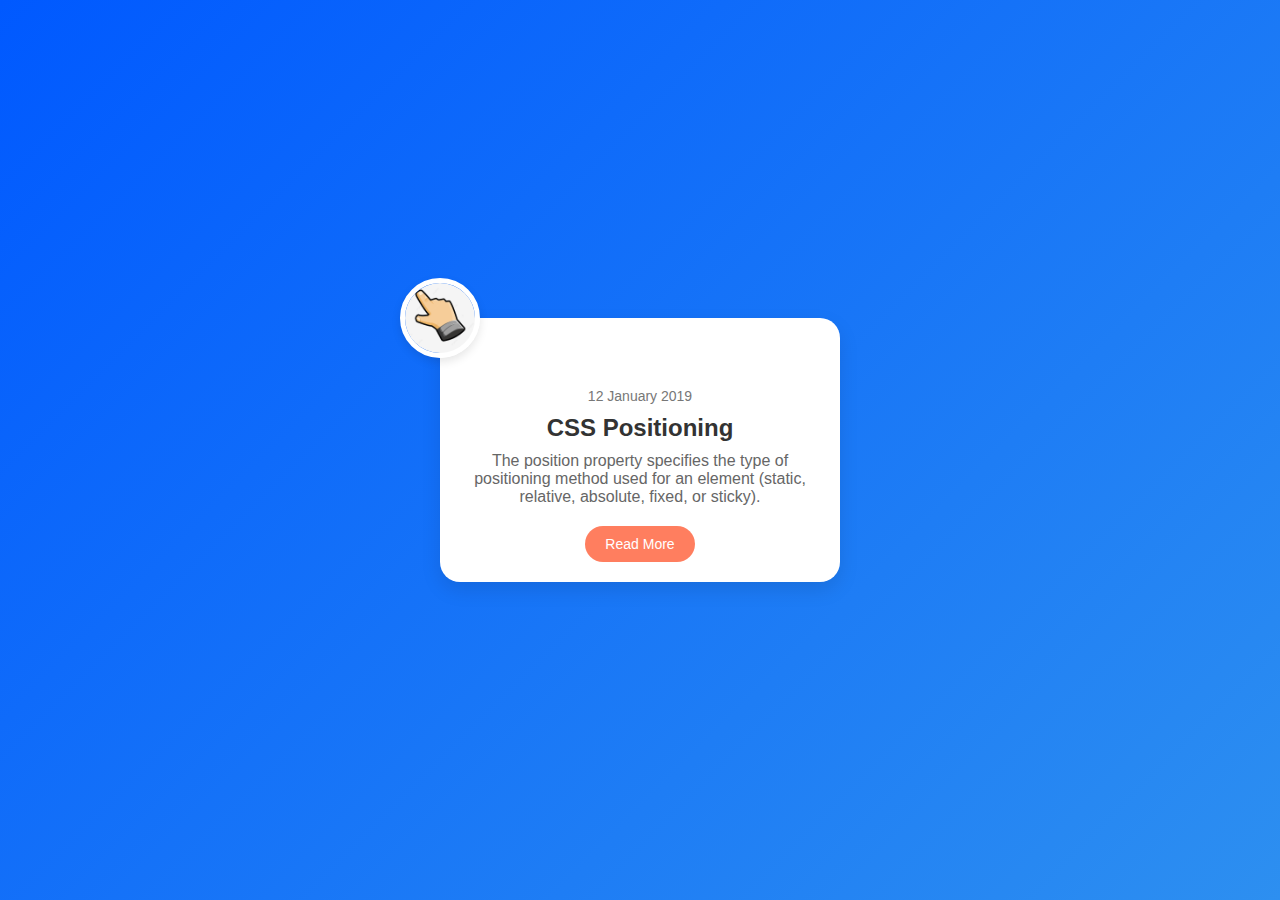
<file: Week_7/4/index.html>
<!DOCTYPE html>
<html lang="en">
<head>
    <meta charset="UTF-8">
    <meta name="viewport" content="width=device-width, initial-scale=1.0">
    <title>CSS Positioning Card</title>
    <link rel="stylesheet" href="css_positioning_card.css">
</head>
<body>
    <div class="card-container">
        <div class="profile-pic">
            <img src="image.jpg" alt="Profile Picture">
        </div>
        <div class="card">
            <p class="date">12 January 2019</p>
            <h2>CSS Positioning</h2>
            <p class="description">
                The position property specifies the type of positioning method used for an element (static, relative, absolute, fixed, or sticky).
            </p>
            <button class="read-more-btn">Read More</button>
        </div>
    </div>
</body>
</html>
</file>
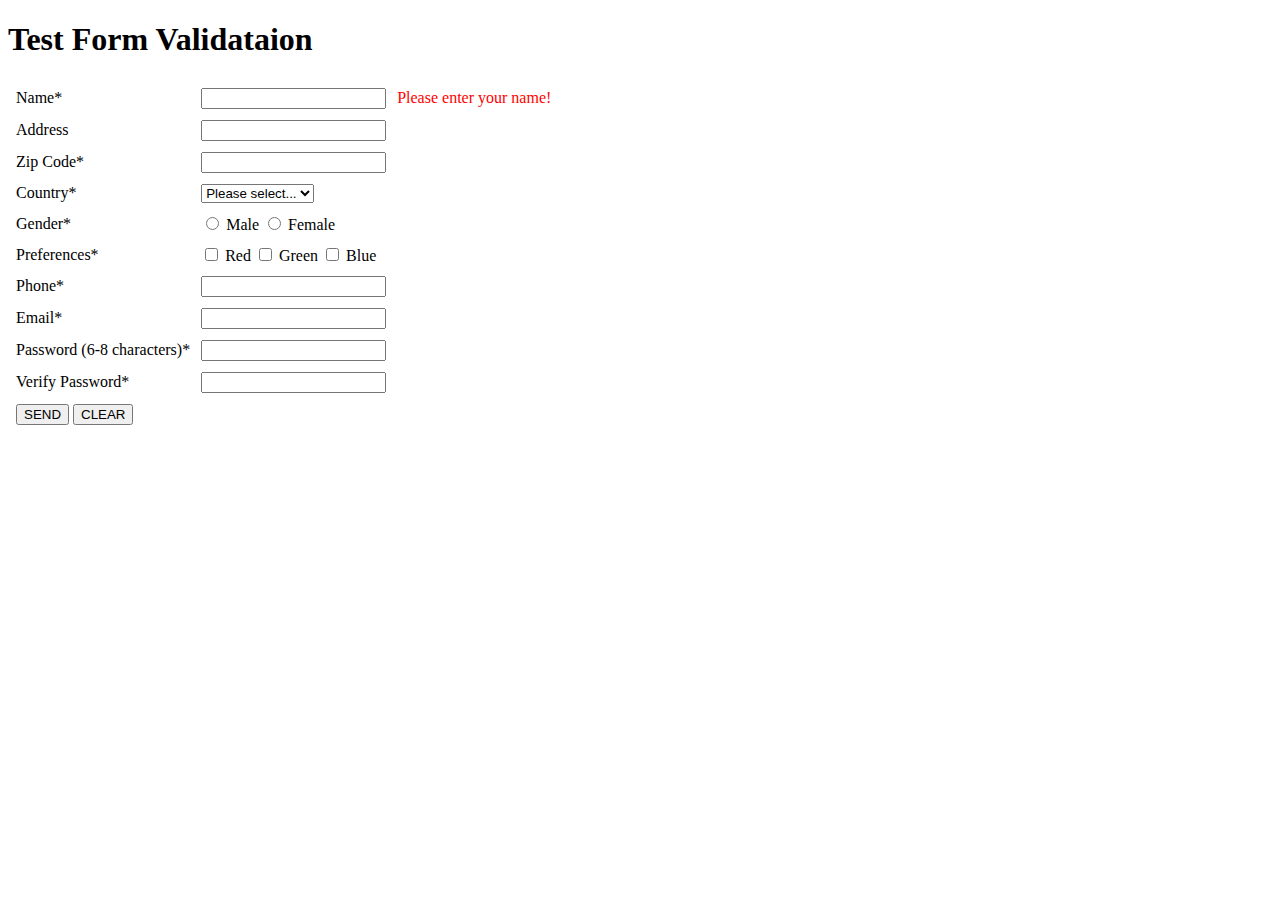
<file: week_4/HTML/form.html>
<!DOCTYPE html>
<html lang="en">
<head>
    <meta charset="UTF-8">
    <meta name="viewport" content="width=device-width, initial-scale=1.0">
    <title>Test Form Validation</title>
</head>
<body>

    <h1>Test Form Validataion</h1>

    <form>
        <table border="0" cellspacing="5" cellpadding="3">
            <tr>
                <td>Name*</td>
                <td><input type="text" name="name"></td>
                <td><font color="red">Please enter your name!</font></td>
            </tr>
            <tr>
                <td>Address</td>
                <td><input type="text" name="address"></td>
                <td></td>
            </tr>
            <tr>
                <td>Zip Code*</td>
                <td><input type="text" name="zipcode"></td>
                <td></td>
            </tr>
            <tr>
                <td>Country*</td>
                <td>
                    <select name="country">
                        <option value="">Please select...</option>
                    </select>
                </td>
                <td></td>
            </tr>
            <tr>
                <td>Gender*</td>
                <td>
                    <input type="radio" name="gender" value="male"> Male
                    <input type="radio" name="gender" value="female"> Female
                </td>
                <td></td>
            </tr>
            <tr>
                <td>Preferences*</td>
                <td>
                    <input type="checkbox" name="preference" value="red"> Red
                    <input type="checkbox" name="preference" value="green"> Green
                    <input type="checkbox" name="preference" value="blue"> Blue
                </td>
                <td></td>
            </tr>
            <tr>
                <td>Phone*</td>
                <td><input type="text" name="phone"></td>
                <td></td>
            </tr>
            <tr>
                <td>Email*</td>
                <td><input type="email" name="email"></td>
                <td></td>
            </tr>
            <tr>
                <td>Password (6-8 characters)*</td>
                <td><input type="password" name="password"></td>
                <td></td>
            </tr>
            <tr>
                <td>Verify Password*</td>
                <td><input type="password" name="verify_password"></td>
                <td></td>
            </tr>
            <tr>
                <td colspan="2">
                    <input type="submit" value="SEND">
                    <input type="reset" value="CLEAR">
                </td>
            </tr>
        </table>
    </form>

</body>
</html>
</file>
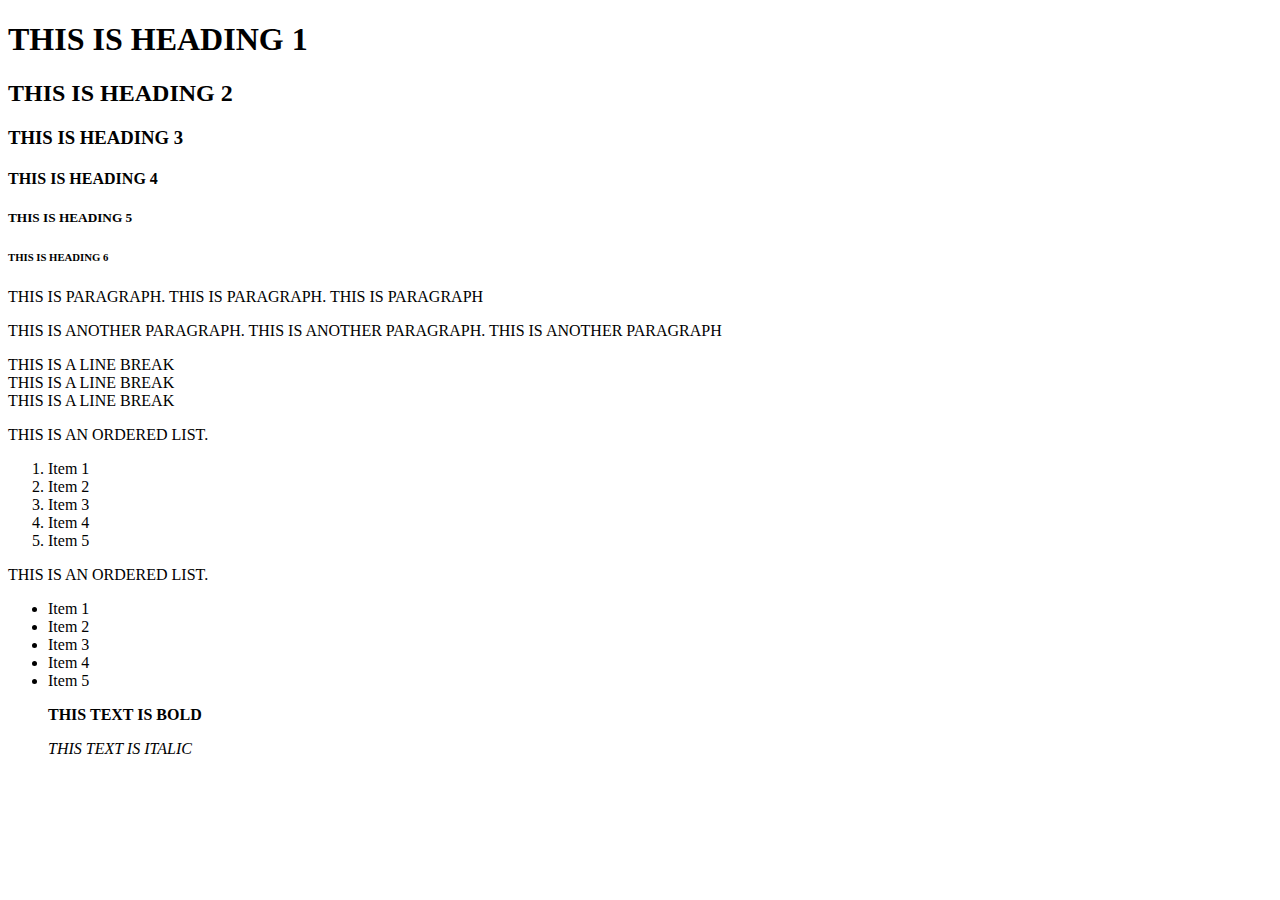
<file: week_4/HTML/q1.html>
<!DOCTYPE html>
<html lang="en">
<head>
    <meta charset="UTF-8">
    <meta name="viewport" content="width=device-width, initial-scale=1.0">
    <title>Document</title>
</head>
<body>
    <h1>THIS IS HEADING 1</h1>
    <h2>THIS IS HEADING 2</h2>
    <h3>THIS IS HEADING 3</h3>
    <h4>THIS IS HEADING 4</h4>
    <h5>THIS IS HEADING 5</h5>
    <h6>THIS IS HEADING 6</h6>

    <p>THIS IS PARAGRAPH. THIS IS PARAGRAPH. THIS IS PARAGRAPH</p>
    <p>THIS IS ANOTHER PARAGRAPH. THIS IS ANOTHER PARAGRAPH. THIS IS ANOTHER PARAGRAPH</p>

    <p>THIS IS A LINE BREAK 
    <br> 
    THIS IS A LINE BREAK 
    <br>
    THIS IS A LINE BREAK 
    <br>
    </p>
    <p>THIS IS AN ORDERED LIST.</p>
    <ol>
        <li>Item 1</li>
        <li>Item 2</li>
        <li>Item 3</li>
        <li>Item 4</li>
        <li>Item 5</li>
    </ol>
    <p>THIS IS AN ORDERED LIST.</p>
    <ul>
        <li>Item 1</li>
        <li>Item 2</li>
        <li>Item 3</li>
        <li>Item 4</li>
        <li>Item 5</li>
    </ul>
    <blockquote><strong>THIS TEXT IS BOLD</strong></blockquote>
    <blockquote><cite>THIS TEXT IS ITALIC</cite></blockquote>
    
    

</body>
</html>
</file>
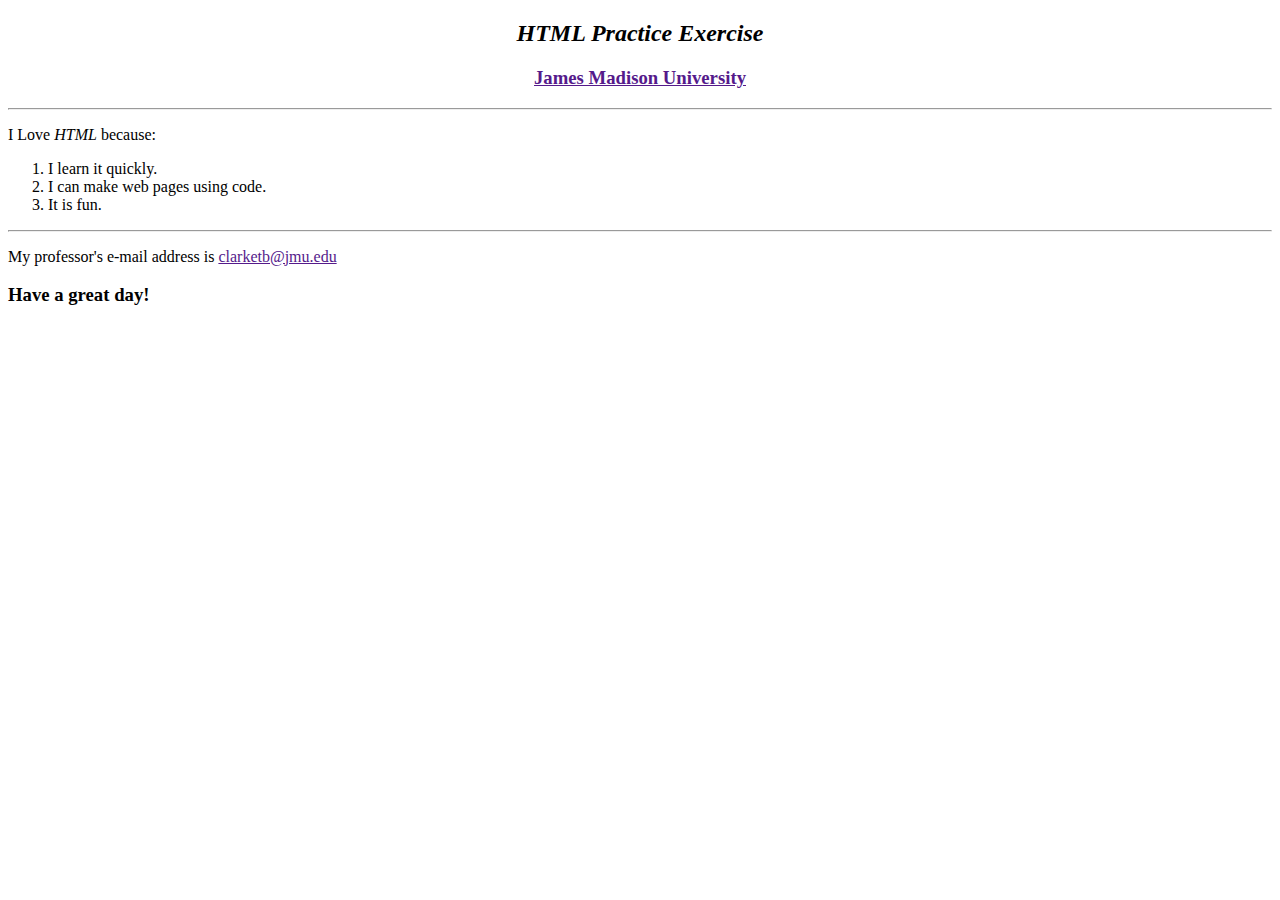
<file: week_4/HTML/q2.html>
<!DOCTYPE html>
<html lang="en">
<head>
    <meta charset="UTF-8">
    <meta name="viewport" content="width=device-width, initial-scale=1.0">
    <title>I Love HTML</title>
</head>
<body>
    <div style="width: 50%; margin: 0 auto;text-align: center;">
    <h2><cite>HTML Practice Exercise</cite></h2>
    <h3><a href="">James Madison University</a></h3>
    </div>
    <hr>
    <p>I Love <cite>HTML</cite> because:</p>
    <ol>
        <li>I learn it quickly.</li>
        <li>I can make web pages using code.</li>
        <li>It is fun.</li>
    </ol>
    <hr>
    <p>My professor's e-mail address is <a href="">clarketb@jmu.edu</a></p>
    <h3>Have a great day!</h3>
</body>
</html>
</file>
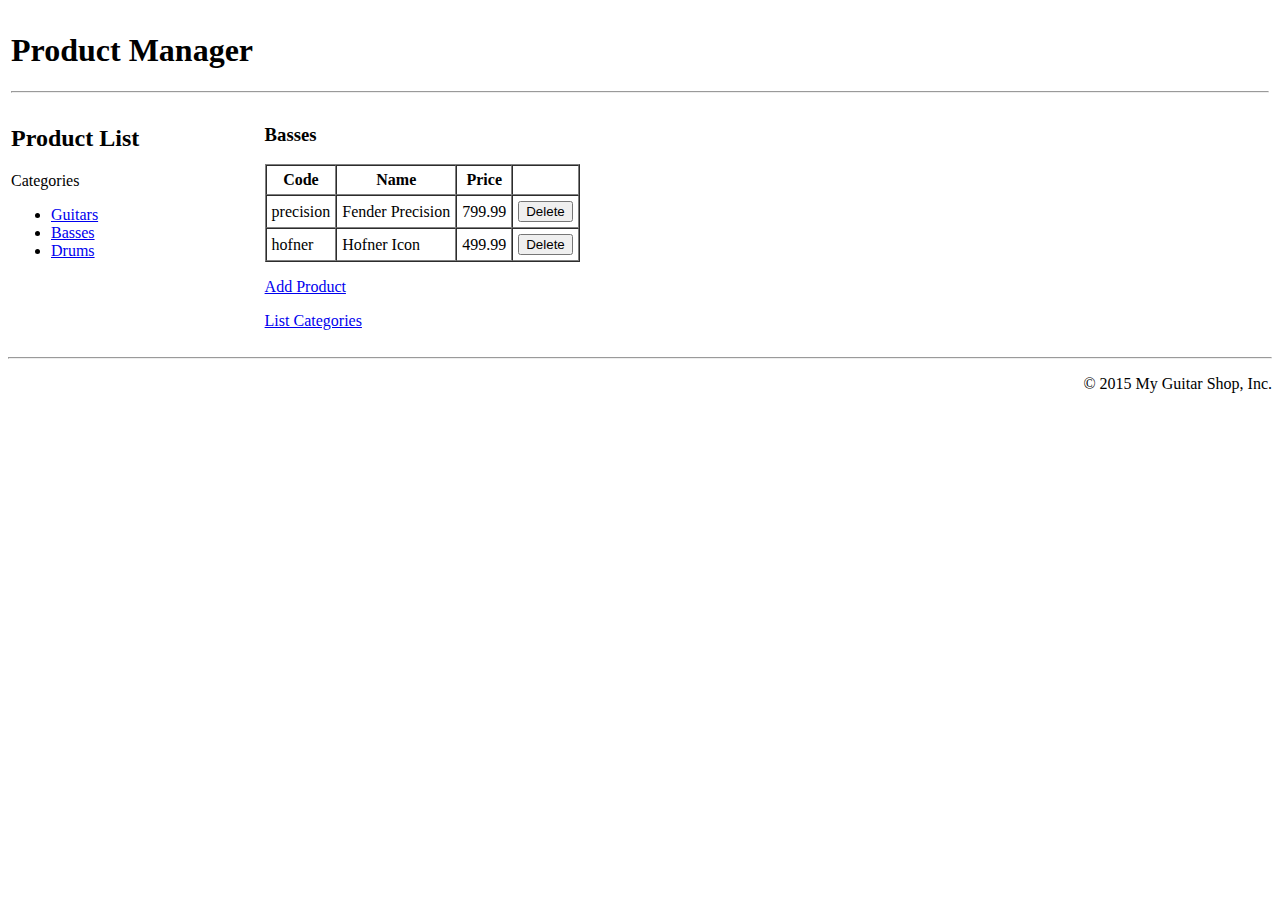
<file: week_4/HTML/q3.html>
<!DOCTYPE html>
<html lang="en">
<head>
    <meta charset="UTF-8">
    <meta name="viewport" content="width=device-width, initial-scale=1.0">
    <title>Product Manager</title>
</head>
<body>

    <table width="100%" border="0">
        <tr>
            <td colspan="2">
                <h1>Product Manager</h1>
                <hr>
            </td>
        </tr>
        <tr>
            <td width="20%" valign="top">
                <h2>Product List</h2>
                <p>Categories</p>
                <ul>
                    <li><a href="#">Guitars</a></li>
                    <li><a href="#">Basses</a></li>
                    <li><a href="#">Drums</a></li>
                </ul>
            </td>
            <td width="80%" valign="top">
                <h3>Basses</h3>
                <table border="1" cellpadding="5" cellspacing="0">
                    <tr>
                        <th>Code</th>
                        <th>Name</th>
                        <th>Price</th>
                        <th></th>
                    </tr>
                    <tr>
                        <td>precision</td>
                        <td>Fender Precision</td>
                        <td>799.99</td>
                        <td><button>Delete</button></td>
                    </tr>
                    <tr>
                        <td>hofner</td>
                        <td>Hofner Icon</td>
                        <td>499.99</td>
                        <td><button>Delete</button></td>
                    </tr>
                </table>

                <p><a href="#">Add Product</a></p>
                <p><a href="#">List Categories</a></p>
            </td>
        </tr>
    </table>

    <hr>

    <footer>
        <div align="right">
            <p>&copy; 2015 My Guitar Shop, Inc.</p>
        </div>
    </footer>

</body>
</html>
</file>
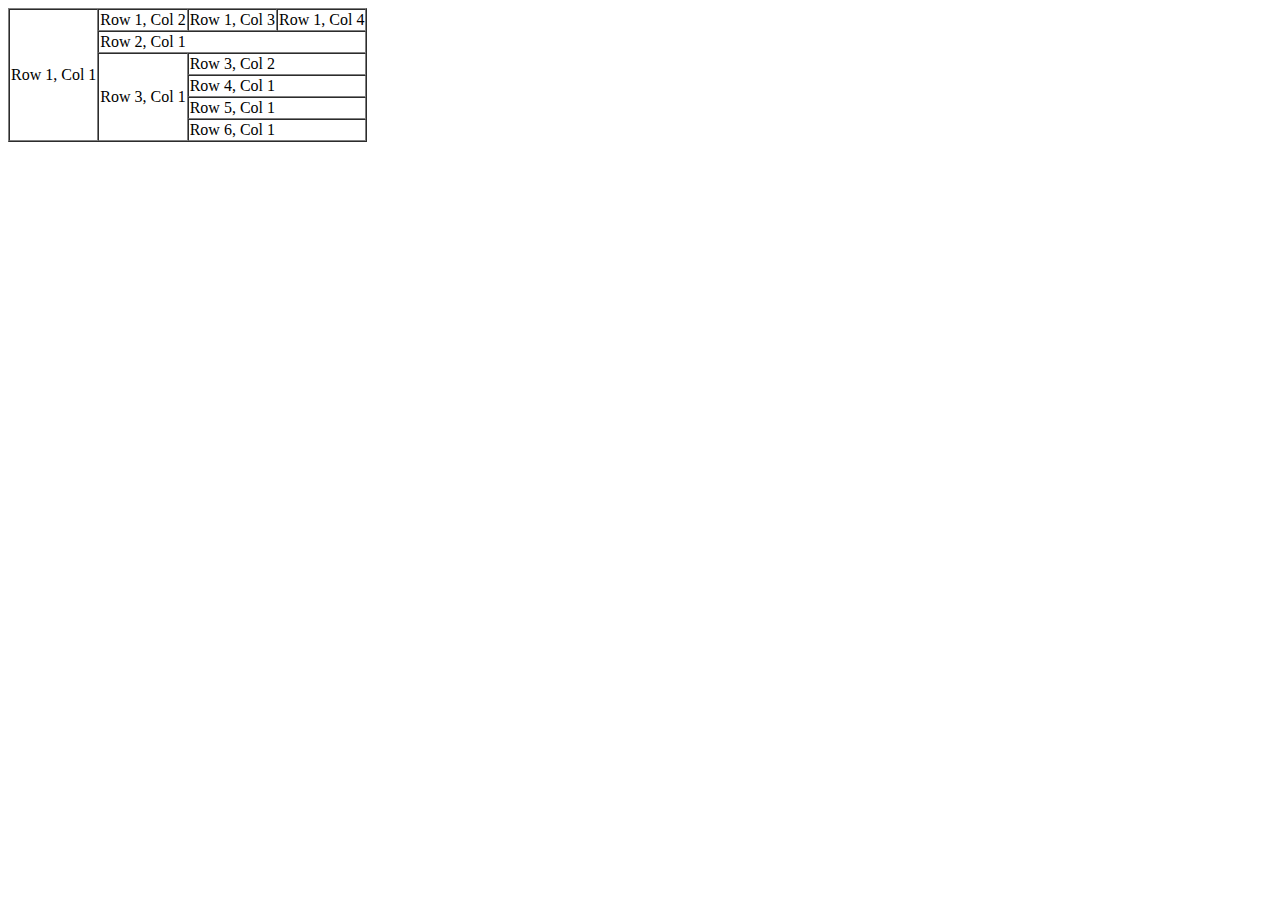
<file: week_4/HTML/q5.html>
<!DOCTYPE html>
<html lang="en">
<head>
    <meta charset="UTF-8">
    <meta name="viewport" content="width=device-width, initial-scale=1.0">
    <title>Document</title>
</head>
<body>
    <table border="1" cellspacing="0">
        <tr>
          <td rowspan="6">Row 1, Col 1</td>
          <td colspan="3">Row 1, Col 2</td>
          <td colspan="2">Row 1, Col 3</td>
          <td colspan="1">Row 1, Col 4</td>

        </tr>
        <tr>
          <td colspan="6">Row 2, Col 1</td>
        </tr>
        <tr>
          <td rowspan="6">Row 3, Col 1</td>
          <td colspan="6">Row 3, Col 2</td>
        </tr>
        <tr>
          <td colspan="6" >Row 4, Col 1</td>
        </tr>
        <tr>
          <td colspan="6">Row 5, Col 1</td>

        </tr>
        <tr>
          <td colspan="6" >Row 6, Col 1</td>
        </tr>
      </table>
      
</body>
</html>
</file>
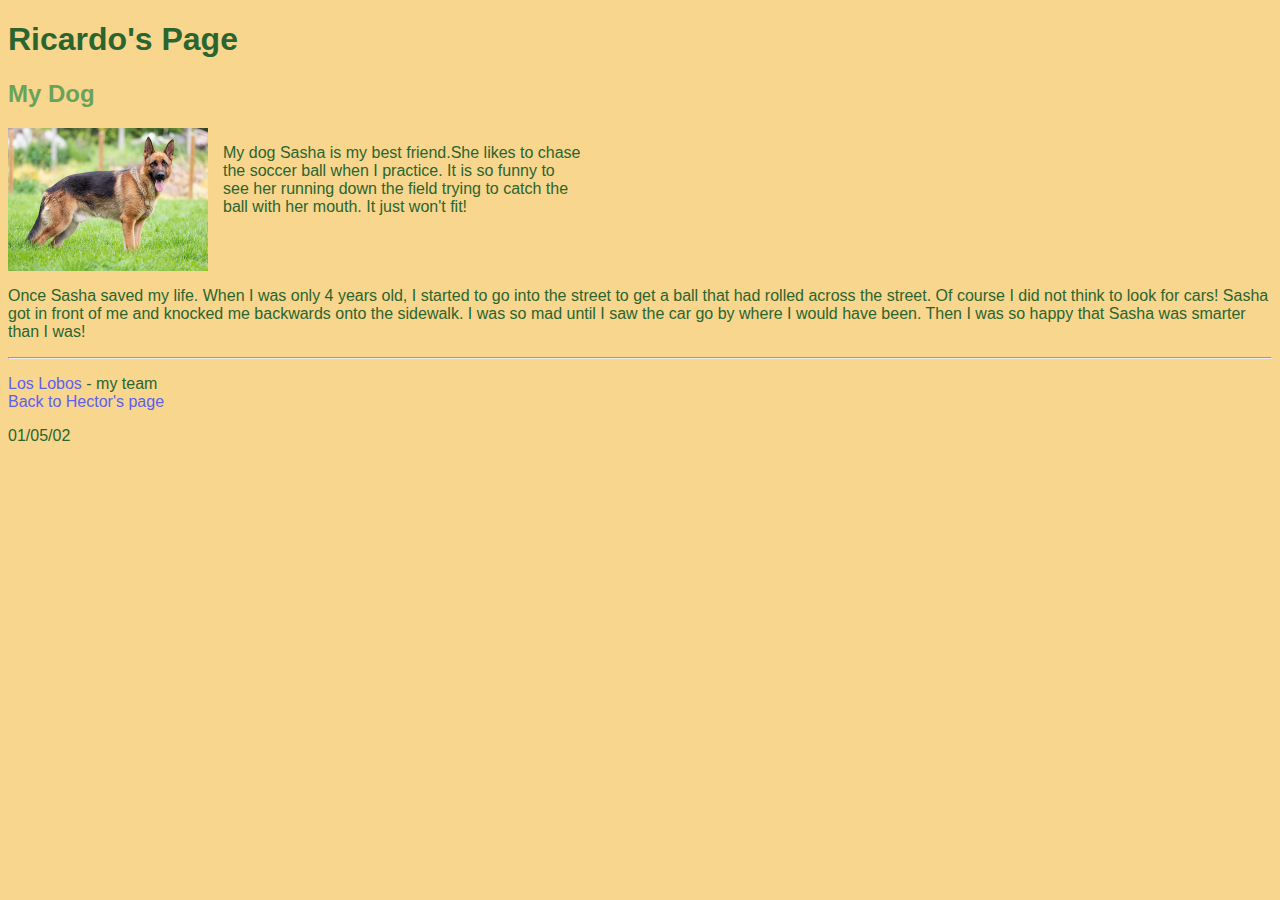
<file: week_4/HTML/q6.html>
<!DOCTYPE html>
<html lang="en">
<head>
    <meta charset="UTF-8">
    <meta name="viewport" content="width=device-width, initial-scale=1.0">
    <title>Ricardo's Page</title>
    <style>
        body {
            background-color: #f8d68e;
            font-family: Arial, sans-serif;
            color: #2a652f;
        }
        h1 {
            color: #2a652f;
        }
        h2 {
            color: #69a35b;
        }
        .container {
            display: flex;
            align-items: flex-start;
        }
        img {
            margin-right: 15px;
        }
        a {
            color: #5d60f0;
            text-decoration: none;
        }
        a:hover {
            text-decoration: underline;
        }
    </style>
</head>
<body>

    <h1>Ricardo's Page</h1>
    <h2>My Dog</h2>
    
    <div class="container">
        <img src="German-Shepherd-dog-Alsatian.webp" alt="Dog Sasha" width="200">
        <p>My dog Sasha is my best friend.She likes to chase <br> 
            the soccer ball when I practice. It is so funny to <br> 
            see her running down the field trying to catch the<br> 
             ball with her mouth. It just won't fit!</p>
    </div>
    
    <p>Once Sasha saved my life. 
        When I was only 4 years old, 
        I started to go into the street to get a ball that had rolled across the street. 
        Of course I did not think to look for cars! Sasha got in front of me and knocked me backwards onto the sidewalk. 
        I was so mad until I saw the car go by where I would have been. Then I was so happy that Sasha was smarter than I was!</p>
        <hr>
    <p>
        <a href="#">Los Lobos</a> - my team<br>
        <a href="#">Back to Hector's page</a>
    </p>
    <p>01/05/02</p>

</body>
</html>
</file>
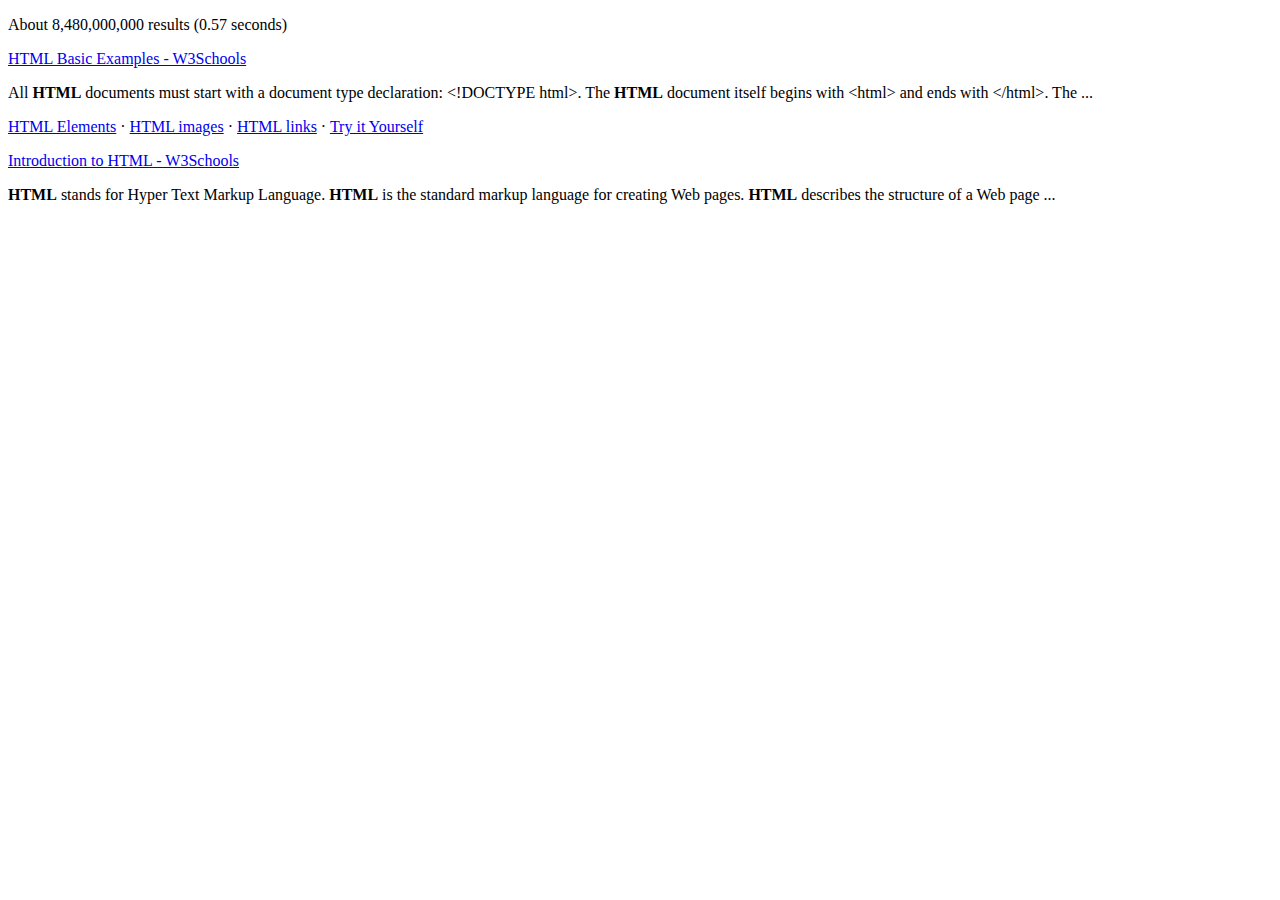
<file: week_4/HTML/q7.html>
<!DOCTYPE html>
<html lang="en">
<head>
    <meta charset="UTF-8">
    <meta name="viewport" content="width=device-width, initial-scale=1.0">
    <title>Search Results</title>
</head>
<body>

    <p>About 8,480,000,000 results (0.57 seconds)</p>

    <div>
        <a href="https://www.w3schools.com/html/html_basic.asp">HTML Basic Examples - W3Schools</a>
        <p>All <b>HTML</b> documents must start with a document type declaration: &lt;!DOCTYPE html&gt;. The <b>HTML</b> document itself begins with &lt;html&gt; and ends with &lt;/html&gt;. The ...</p>
        <p><a href="https://www.w3schools.com/html/html_elements.asp">HTML Elements</a> · <a href="https://www.w3schools.com/html/html_images.asp">HTML images</a> · <a href="https://www.w3schools.com/html/html_links.asp">HTML links</a> · <a href="https://www.w3schools.com/html/html_editors.asp">Try it Yourself</a></p>
    </div>

    <div>
        <a href="https://www.w3schools.com/html/html_intro.asp">Introduction to HTML - W3Schools</a>
        <p><b>HTML</b> stands for Hyper Text Markup Language. <b>HTML</b> is the standard markup language for creating Web pages. <b>HTML</b> describes the structure of a Web page ...</p>
    </div>

</body>
</html>
</file>
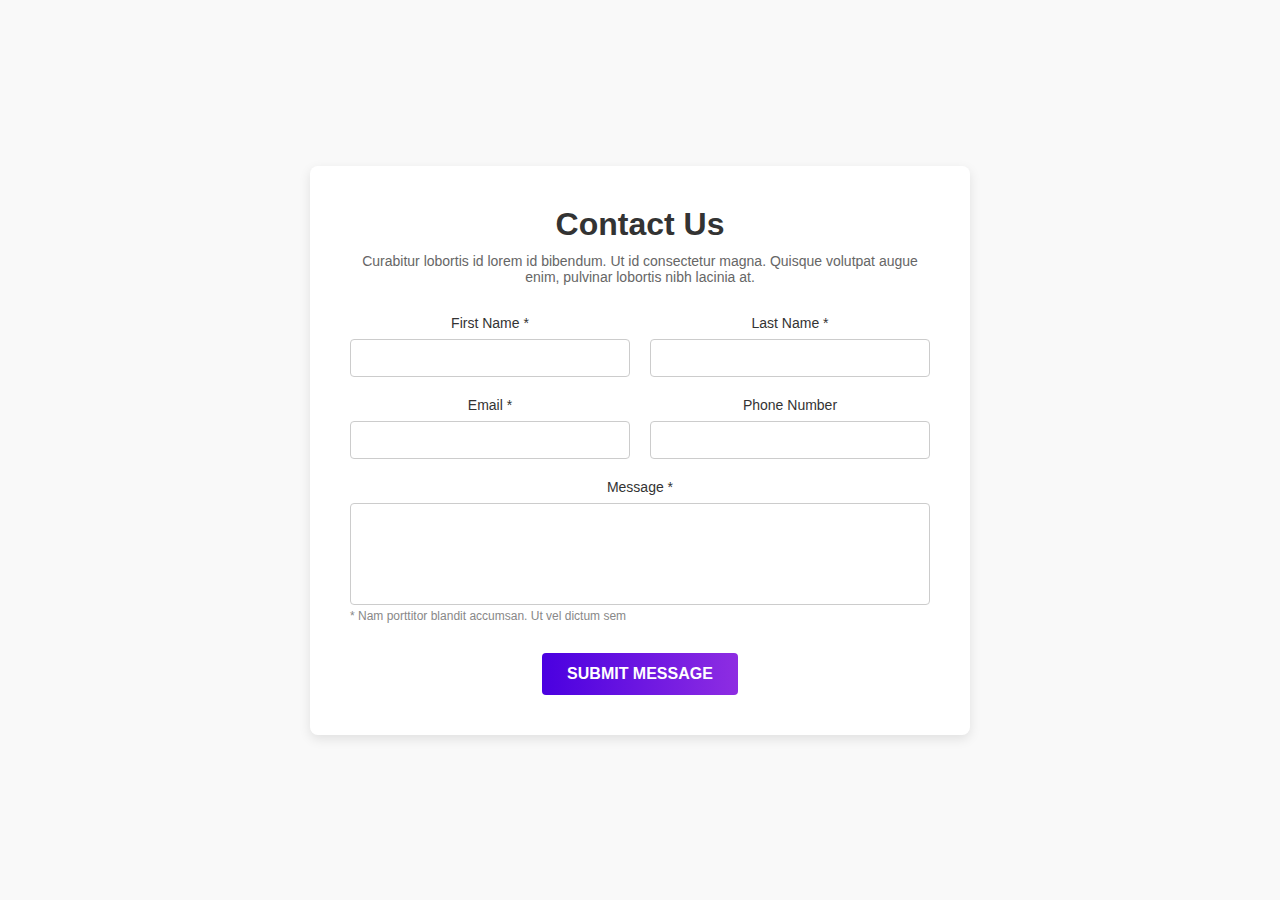
<file: Week_7/1/contact.html>
<!DOCTYPE html>
<html lang="en">
<head>
    <meta charset="UTF-8">
    <meta name="viewport" content="width=device-width, initial-scale=1.0">
    <title>Contact Us Form</title>
    <link rel="stylesheet" href="styles.css">
</head>
<body>
    <div class="container">
        <div class="contact-form">
            <h1>Contact Us</h1>
            <p class="description">
                Curabitur lobortis id lorem id bibendum. Ut id consectetur magna. Quisque volutpat augue enim, pulvinar lobortis nibh lacinia at.
            </p>
            <form>
                <div class="form-row">
                    <div class="form-group">
                        <label for="firstName">First Name *</label>
                        <input type="text" id="firstName" name="firstName" required>
                    </div>
                    <div class="form-group">
                        <label for="lastName">Last Name *</label>
                        <input type="text" id="lastName" name="lastName" required>
                    </div>
                </div>

                <div class="form-row">
                    <div class="form-group">
                        <label for="email">Email *</label>
                        <input type="email" id="email" name="email" required>
                    </div>
                    <div class="form-group">
                        <label for="phone">Phone Number</label>
                        <input type="tel" id="phone" name="phone">
                    </div>
                </div>

                <div class="form-group">
                    <label for="message">Message *</label>
                    <textarea id="message" name="message" rows="5" required></textarea>
                </div>

                <p class="note">* Nam porttitor blandit accumsan. Ut vel dictum sem</p>

                <button type="submit" class="submit-btn">SUBMIT MESSAGE</button>
            </form>
        </div>
    </div>
</body>
</html>
</file>
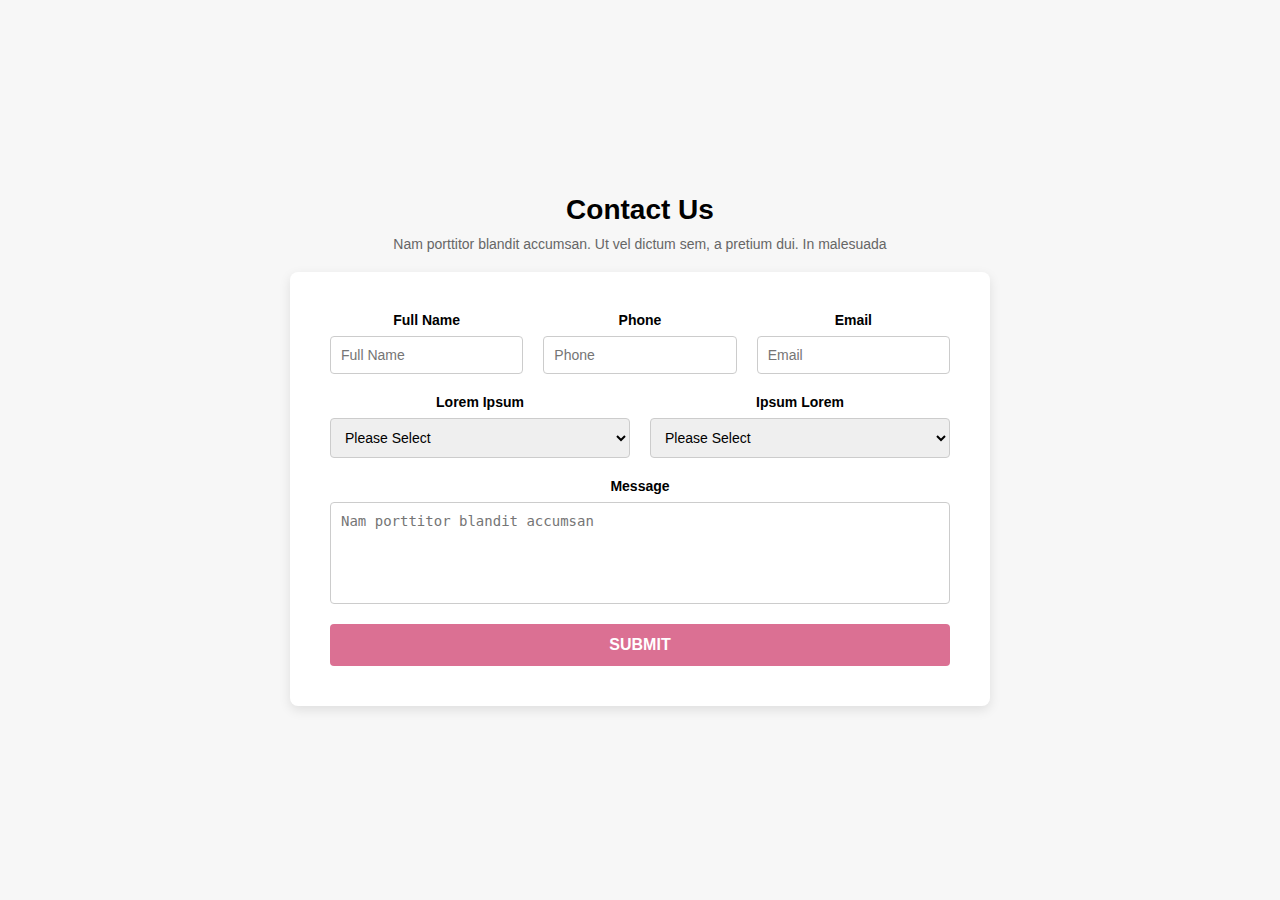
<file: Week_7/2/contact_form.html>
<!DOCTYPE html>
<html lang="en">
<head>
    <meta charset="UTF-8">
    <meta name="viewport" content="width=device-width, initial-scale=1.0">
    <title>Contact Us Form</title>
    <link rel="stylesheet" href="form_styles.css">
</head>
<body>
    <div class="container">
        <h1>Contact Us</h1>
        <p class="subtitle">Nam porttitor blandit accumsan. Ut vel dictum sem, a pretium dui. In malesuada</p>
        
        <div class="form-container">
            <form>
                <div class="form-row">
                    <div class="form-group">
                        <label for="fullname">Full Name</label>
                        <input type="text" id="fullname" name="fullname" placeholder="Full Name">
                    </div>
                    <div class="form-group">
                        <label for="phone">Phone</label>
                        <input type="tel" id="phone" name="phone" placeholder="Phone">
                    </div>
                    <div class="form-group">
                        <label for="email">Email</label>
                        <input type="email" id="email" name="email" placeholder="Email">
                    </div>
                </div>

                <div class="form-row">
                    <div class="form-group">
                        <label for="lorem">Lorem Ipsum</label>
                        <select id="lorem" name="lorem">
                            <option value="" disabled selected>Please Select</option>
                            <option value="option1">Option 1</option>
                            <option value="option2">Option 2</option>
                        </select>
                    </div>
                    <div class="form-group">
                        <label for="ipsum">Ipsum Lorem</label>
                        <select id="ipsum" name="ipsum">
                            <option value="" disabled selected>Please Select</option>
                            <option value="option1">Option 1</option>
                            <option value="option2">Option 2</option>
                        </select>
                    </div>
                </div>

                <div class="form-group">
                    <label for="message">Message</label>
                    <textarea id="message" name="message" placeholder="Nam porttitor blandit accumsan" rows="5"></textarea>
                </div>

                <button type="submit" class="submit-btn">SUBMIT</button>
            </form>
        </div>
    </div>
</body>
</html>
</file>
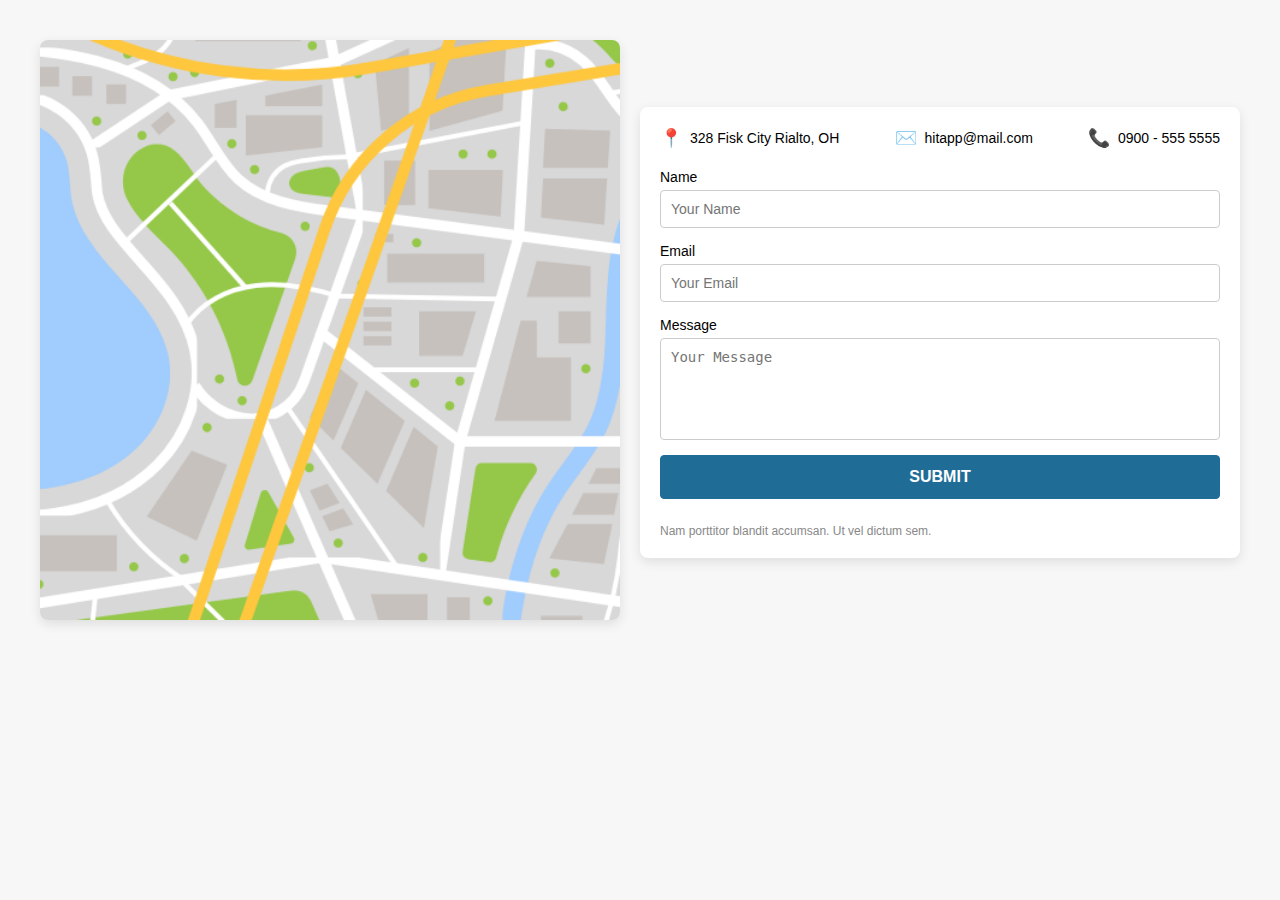
<file: Week_7/3/contact_map_form.html>
<!DOCTYPE html>
<html lang="en">
<head>
    <meta charset="UTF-8">
    <meta name="viewport" content="width=device-width, initial-scale=1.0">
    <title>Contact Us with Map</title>
    <link rel="stylesheet" href="contact_map_styles.css">
</head>
<body>
    <div class="container">
        <div class="map-container">
            <img src="imagejj.png" alt="Map" class="map-image">
        </div>

        <div class="form-container">
            <div class="contact-info">
                <div class="info-item">
                    <span class="icon">📍</span>
                    <p>328 Fisk City Rialto, OH</p>
                </div>
                <div class="info-item">
                    <span class="icon">✉️</span>
                    <p>hitapp@mail.com</p>
                </div>
                <div class="info-item">
                    <span class="icon">📞</span>
                    <p>0900 - 555 5555</p>
                </div>
            </div>

            <form>
                <div class="form-group">
                    <label for="name">Name</label>
                    <input type="text" id="name" name="name" placeholder="Your Name">
                </div>
                <div class="form-group">
                    <label for="email">Email</label>
                    <input type="email" id="email" name="email" placeholder="Your Email">
                </div>
                <div class="form-group">
                    <label for="message">Message</label>
                    <textarea id="message" name="message" rows="5" placeholder="Your Message"></textarea>
                </div>
                <button type="submit" class="submit-btn">SUBMIT</button>
                <p class="disclaimer">Nam porttitor blandit accumsan. Ut vel dictum sem.</p>
            </form>
        </div>
    </div>
</body>
</html>
</file>
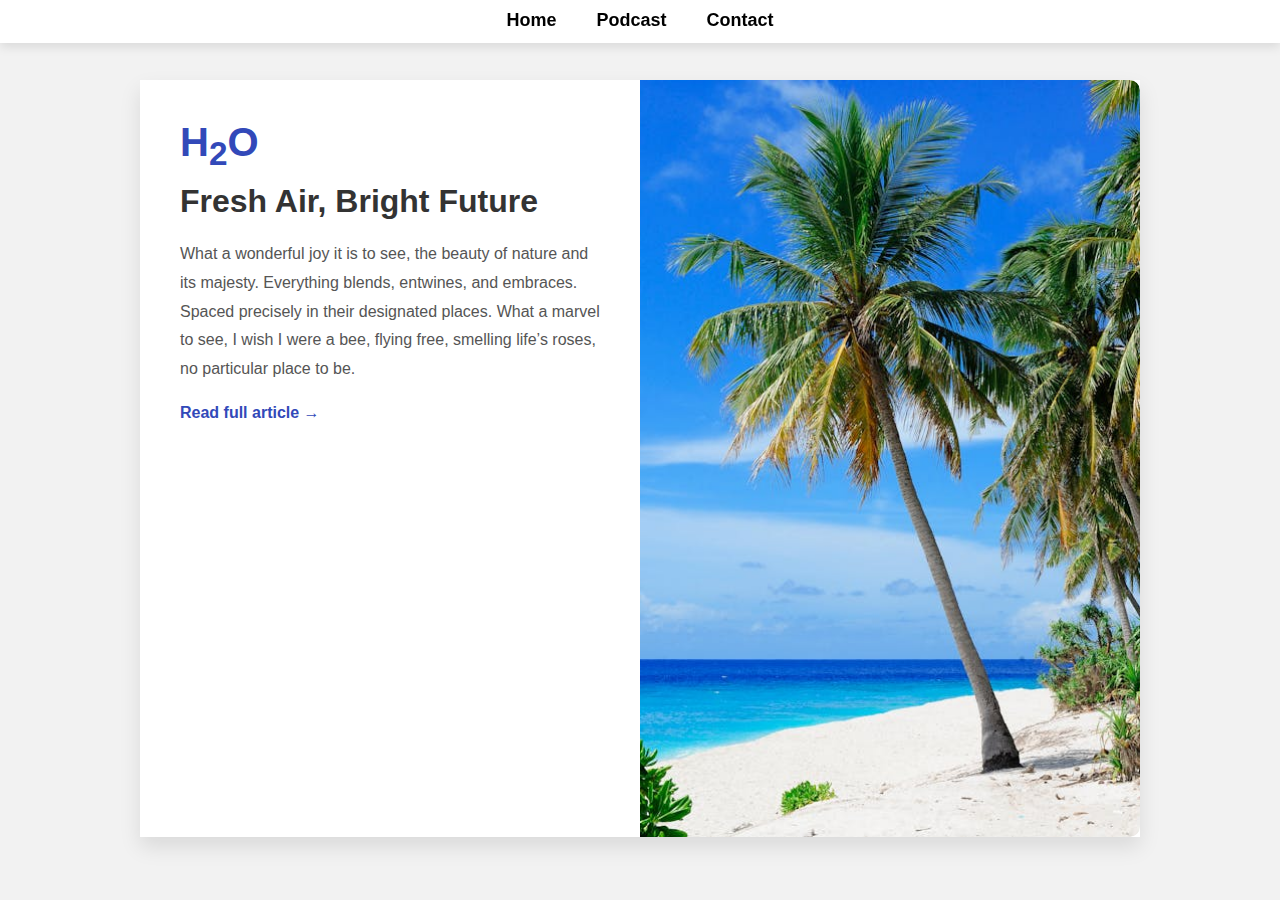
<file: Week_7/5/news_article_layout.html>
<!DOCTYPE html>
<html lang="en">
<head>
    <meta charset="UTF-8">
    <meta name="viewport" content="width=device-width, initial-scale=1.0">
    <title>News Article Layout</title>
    <link rel="stylesheet" href="news_article_layout.css">
</head>
<body>
    <header>
        <nav>
            <ul>
                <li><a href="#">Home</a></li>
                <li><a href="#">Podcast</a></li>
                <li><a href="#">Contact</a></li>
            </ul>
        </nav>
    </header>

    <div class="container">
        <div class="content">
            <h1>H<sub>2</sub>O</h1>
            <h2>Fresh Air, Bright Future</h2>
            <p class="article-description">
                What a wonderful joy it is to see, the beauty of nature and its majesty. Everything blends, entwines, and embraces. Spaced precisely in their designated places. What a marvel to see, I wish I were a bee, flying free, smelling life’s roses, no particular place to be.
            </p>
            <a href="#" class="read-more">Read full article →</a>
        </div>
        <div class="image-section">
            <img src="image.jpeg" alt="Nature Beach View">
        </div>
    </div>
</body>
</html>
</file>
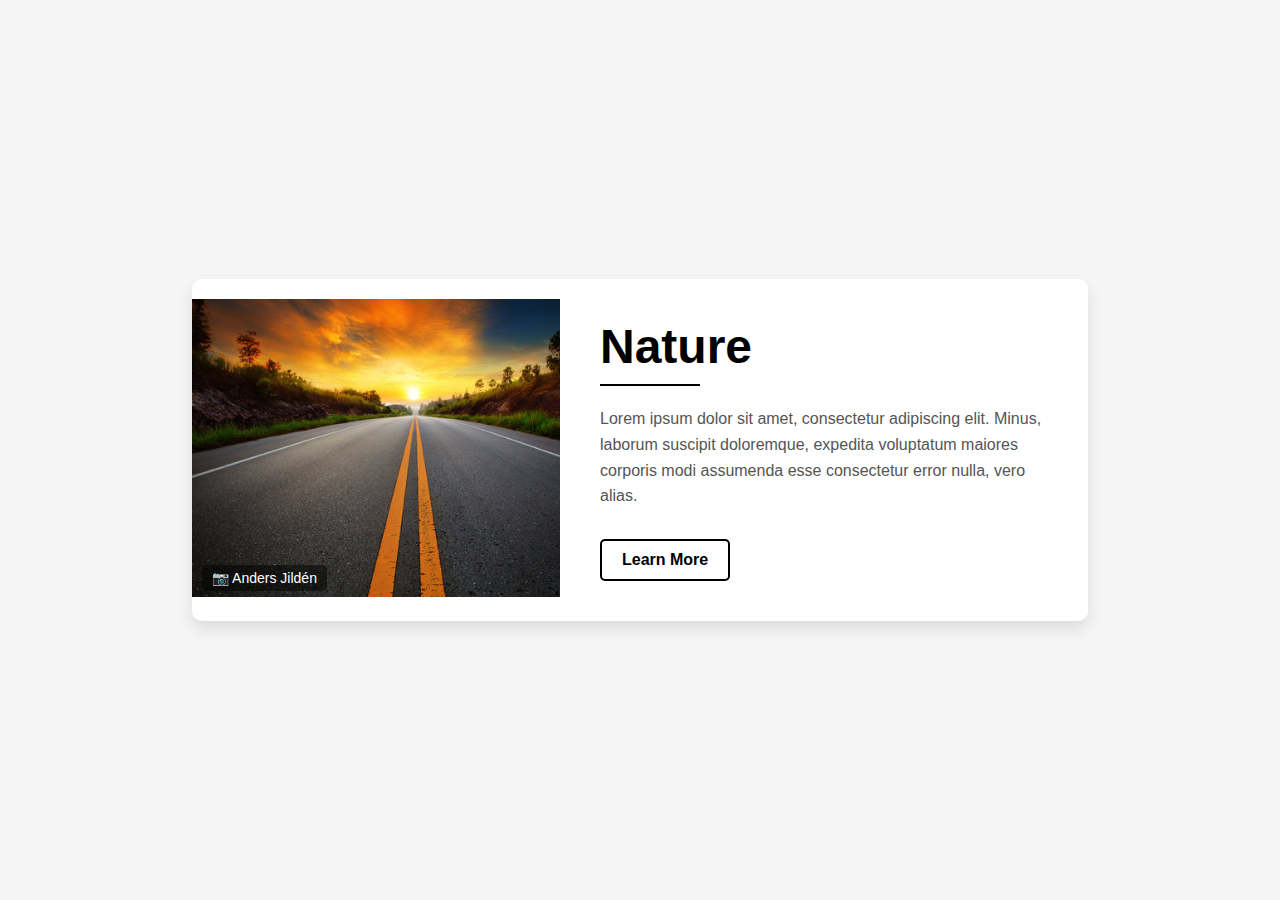
<file: Week_7/6/nature_layout.html>
<!DOCTYPE html>
<html lang="en">
<head>
    <meta charset="UTF-8">
    <meta name="viewport" content="width=device-width, initial-scale=1.0">
    <title>Nature Layout</title>
    <link rel="stylesheet" href="nature_layout.css">
</head>
<body>
    <div class="container">
        <div class="image-section">
            <img src="image.jpg" alt="Mountain road">
            <div class="image-caption">
                &#128247; Anders Jildén
            </div>
        </div>
        <div class="content-section">
            <h1>Nature</h1>
            <p>Lorem ipsum dolor sit amet, consectetur adipiscing elit. Minus, laborum suscipit doloremque, expedita voluptatum maiores corporis modi assumenda esse consectetur error nulla, vero alias.</p>
            <a href="#" class="learn-more">Learn More</a>
        </div>
    </div>
</body>
</html>
</file>
<file: Week_7/4/css_positioning_card.css>
* {
    margin: 0;
    padding: 0;
    box-sizing: border-box;
}

body {
    font-family: 'Arial', sans-serif;
    background: linear-gradient(135deg, #0059ff, #2d8ff0);
    height: 100vh;
    display: flex;
    justify-content: center;
    align-items: center;
}

.card-container {
    position: relative;
    background-color: white;
    width: 400px;
    border-radius: 20px;
    padding: 20px;
    box-shadow: 0 8px 20px rgba(0, 0, 0, 0.1);
}

.profile-pic {
    position: absolute;
    top: -40px;
    left: -40px;
    width: 80px;
    height: 80px;
    border-radius: 50%;
    overflow: hidden;
    border: 5px solid white;
    box-shadow: 0 4px 10px rgba(0, 0, 0, 0.1);
}

.profile-pic img {
    width: 100%;
    height: 100%;
    object-fit: cover;
}

.card {
    padding-top: 50px;
    text-align: center;
}

.date {
    font-size: 14px;
    color: #777;
    margin-bottom: 10px;
}

h2 {
    font-size: 24px;
    margin-bottom: 10px;
    color: #333;
}

.description {
    font-size: 16px;
    color: #666;
    margin-bottom: 20px;
}

.read-more-btn {
    padding: 10px 20px;
    background-color: #ff7e5f;
    color: white;
    border: none;
    border-radius: 20px;
    font-size: 14px;
    cursor: pointer;
    transition: background-color 0.3s ease;
}

.read-more-btn:hover {
    background-color: #ff4d4d;
}
</file>
<file: Week_7/1/styles.css>
* {
    margin: 0;
    padding: 0;
    box-sizing: border-box;
}

body {
    font-family: Arial, sans-serif;
    background-color: #f9f9f9;
    display: flex;
    justify-content: center;
    align-items: center;
    min-height: 100vh;
}

.container {
    width: 100%;
    max-width: 700px;
    padding: 20px;
}

.contact-form {
    background-color: white;
    padding: 40px;
    border-radius: 8px;
    box-shadow: 0 4px 12px rgba(0, 0, 0, 0.1);
    text-align: center;
}

.contact-form h1 {
    font-size: 32px;
    font-weight: bold;
    color: #333;
}

.contact-form .description {
    font-size: 14px;
    color: #666;
    margin: 10px 0 30px;
}

.form-row {
    display: flex;
    gap: 20px;
    margin-bottom: 20px;
}

.form-group {
    flex: 1;
}

.form-group label {
    font-size: 14px;
    color: #333;
    display: block;
    margin-bottom: 8px;
}

.form-group input,
.form-group textarea {
    width: 100%;
    padding: 10px;
    font-size: 14px;
    border: 1px solid #ccc;
    border-radius: 4px;
    outline: none;
    transition: border-color 0.3s;
}

.form-group input:focus,
.form-group textarea:focus {
    border-color: #666;
}

.form-group textarea {
    resize: none;
}

.note {
    font-size: 12px;
    color: #888;
    text-align: left;
    margin-bottom: 30px;
}

.submit-btn {
    background: linear-gradient(90deg, #4a00e0, #8e2de2);
    color: white;
    padding: 12px 25px;
    font-size: 16px;
    font-weight: bold;
    border: none;
    border-radius: 4px;
    cursor: pointer;
    transition: background 0.3s;
}

.submit-btn:hover {
    background: linear-gradient(90deg, #8e2de2, #4a00e0);
}
</file>
<file: Week_7/2/form_styles.css>
* {
    margin: 0;
    padding: 0;
    box-sizing: border-box;
}

body {
    font-family: 'Arial', sans-serif;
    background-color: #f7f7f7;
    display: flex;
    justify-content: center;
    align-items: center;
    min-height: 100vh;
}

.container {
    text-align: center;
    margin: 0 auto;
}

h1 {
    font-size: 28px;
    font-weight: bold;
    margin-bottom: 10px;
}

.subtitle {
    font-size: 14px;
    color: #666;
    margin-bottom: 20px;
}

.form-container {
    background-color: white;
    padding: 40px;
    border-radius: 8px;
    box-shadow: 0 4px 12px rgba(0, 0, 0, 0.1);
    max-width: 700px;
    margin: 0 auto;
}

form {
    display: flex;
    flex-direction: column;
    gap: 20px;
}

.form-row {
    display: flex;
    gap: 20px;
}

.form-group {
    flex: 1;
    display: flex;
    flex-direction: column;
}

label {
    font-size: 14px;
    font-weight: bold;
    margin-bottom: 8px;
}

input[type="text"], input[type="tel"], input[type="email"], select, textarea {
    padding: 10px;
    border: 1px solid #ccc;
    border-radius: 4px;
    font-size: 14px;
    transition: border-color 0.3s;
    width: 100%;
}

input:focus, textarea:focus, select:focus {
    border-color: #999;
    outline: none;
}

textarea {
    resize: none;
}

button.submit-btn {
    background-color: #db7093;
    color: white;
    padding: 12px;
    font-size: 16px;
    font-weight: bold;
    border: none;
    border-radius: 4px;
    cursor: pointer;
    transition: background-color 0.3s;
}

button.submit-btn:hover {
    background-color: #c94b78;
}
</file>
<file: Week_7/3/contact_map_styles.css>
* {
    margin: 0;
    padding: 0;
    box-sizing: border-box;
}

body {
    font-family: 'Arial', sans-serif;
    background-color: #f7f7f7;
}

.container {
    display: flex;
    justify-content: center;
    align-items: center;
    padding: 40px;
}

.map-container {
    flex: 1;
    max-width: 50%;
    margin-right: 20px;
}

.map-image {
    width: 100%;
    border-radius: 8px;
    box-shadow: 0 4px 12px rgba(0, 0, 0, 0.1);
}

.form-container {
    flex: 1;
    max-width: 50%;
    background-color: white;
    padding: 20px;
    border-radius: 8px;
    box-shadow: 0 4px 12px rgba(0, 0, 0, 0.1);
}

.contact-info {
    display: flex;
    justify-content: space-between;
    margin-bottom: 20px;
}

.info-item {
    display: flex;
    align-items: center;
    font-size: 14px;
}

.icon {
    font-size: 18px;
    margin-right: 8px;
    color: #1f6d96;
}

form {
    display: flex;
    flex-direction: column;
    gap: 15px;
}

.form-group {
    display: flex;
    flex-direction: column;
}

label {
    font-size: 14px;
    margin-bottom: 5px;
}

input, textarea {
    padding: 10px;
    border: 1px solid #ccc;
    border-radius: 4px;
    font-size: 14px;
    width: 100%;
    box-sizing: border-box;
}

textarea {
    resize: none;
}

button.submit-btn {
    background-color: #1f6d96;
    color: white;
    padding: 12px;
    font-size: 16px;
    font-weight: bold;
    border: 1px solid #1f6d96;
    border-radius: 4px;
    cursor: pointer;
    transition: background-color 0.3s, border-color 0.3s;
}

button.submit-btn:hover {
    background-color: white;
    color: #1f6d96;
    border-color: #1f6d96;
}

.disclaimer {
    font-size: 12px;
    color: #888;
    text-align: left;
    margin-top: 10px;
}
</file>
<file: Week_7/5/news_article_layout.css>
* {
    margin: 0;
    padding: 0;
    box-sizing: border-box;
}

body {
    font-family: 'Arial', sans-serif;
    background-color: #f2f2f2;
}

header {
    background-color: #ffffff;
    padding: 10px 0;
    box-shadow: 0 4px 10px rgba(0, 0, 0, 0.1);
    position: fixed;
    width: 100%;
    top: 0;
    z-index: 10;
}

nav ul {
    list-style-type: none;
    display: flex;
    justify-content: center;
    gap: 40px;
}

nav ul li {
    display: inline;
}

nav ul li a {
    text-decoration: none;
    color: black;
    font-weight: bold;
    font-size: 18px;
    padding-bottom: 4px;
    position: relative;
}

nav ul li a::after {
    content: "";
    display: block;
    width: 0;
    height: 2px;
    background: #000;
    transition: width .3s;
}

nav ul li a:hover::after {
    width: 100%;
}

.container {
    display: flex;
    margin-top: 80px;
    max-width: 1000px;
    margin-left: auto;
    margin-right: auto;
    background-color: #ffffff;
    box-shadow: 0 10px 20px rgba(0, 0, 0, 0.1);
}

.content {
    padding: 40px;
    width: 50%;
}

.content h1 {
    font-size: 40px;
    color: #3249b9;
}

.content h2 {
    font-size: 32px;
    margin-top: 10px;
    color: #333333;
}

.article-description {
    font-size: 16px;
    color: #555;
    margin-top: 20px;
    line-height: 1.8;
}

.read-more {
    display: inline-block;
    margin-top: 20px;
    color: #3249b9;
    font-weight: bold;
    text-decoration: none;
    border-bottom: 2px solid transparent;
    transition: border-color 0.3s ease;
}

.read-more:hover {
    border-color: #3249b9;
}

.image-section {
    width: 50%;
    overflow: hidden;
    border-top-right-radius: 10px;
    border-bottom-right-radius: 10px;
}

.image-section img {
    width: 100%;
    height: 100%;
    object-fit: cover;
    border-top-right-radius: 10px;
    border-bottom-right-radius: 10px;
}
</file>
<file: Week_7/6/nature_layout.css>
* {
    margin: 0;
    padding: 0;
    box-sizing: border-box;
}

body {
    font-family: 'Arial', sans-serif;
    background-color: #f5f5f5;
    display: flex;
    justify-content: center;
    align-items: center;
    height: 100vh;
}

.container {
    display: flex;
    align-items: center;
    background-color: #fff;
    border-radius: 10px;
    box-shadow: 0 8px 16px rgba(0, 0, 0, 0.1);
    width: 70%;
    overflow: hidden;
    position: relative;
}

.image-section {
    position: relative;
    flex: 1;
    z-index: 1;
}

.image-section img {
    width: 100%;
    height: auto;
}

.image-caption {
    position: absolute;
    bottom: 10px;
    left: 10px;
    background-color: rgba(0, 0, 0, 0.5);
    color: white;
    padding: 5px 10px;
    border-radius: 5px;
    font-size: 14px;
}

.content-section {
    flex: 1;
    padding: 40px;
    z-index: 2;
    background-color: white;
    margin-left: -80px; /* Overlapping image */
}

.content-section h1 {
    font-size: 48px;
    font-weight: bold;
    margin-bottom: 20px;
    position: relative;
    display: inline-block;
}

.content-section h1::after {
    content: "";
    display: block;
    width: 100px;
    height: 2px;
    background-color: #000;
    margin-top: 10px;
}

.content-section p {
    font-size: 16px;
    color: #555;
    line-height: 1.6;
    margin-bottom: 30px;
}

.learn-more {
    display: inline-block;
    padding: 10px 20px;
    border: 2px solid #000;
    color: #000;
    text-decoration: none;
    font-weight: bold;
    border-radius: 5px;
    transition: background-color 0.3s ease, color 0.3s ease;
}

.learn-more:hover {
    background-color: #000;
    color: #fff;
}
* {
    margin: 0;
    padding: 0;
    box-sizing: border-box;
}

body {
    font-family: 'Arial', sans-serif;
    background-color: #f5f5f5;
    display: flex;
    justify-content: center;
    align-items: center;
    height: 100vh;
}

.container {
    display: flex;
    align-items: center;
    background-color: #fff;
    border-radius: 10px;
    box-shadow: 0 8px 16px rgba(0, 0, 0, 0.1);
    width: 70%;
    overflow: hidden;
    position: relative;
}

.image-section {
    position: relative;
    flex: 1;
    z-index: 1;
}

.image-section img {
    width: 100%;
    height: auto;
}

.image-caption {
    position: absolute;
    bottom: 10px;
    left: 10px;
    background-color: rgba(0, 0, 0, 0.5);
    color: white;
    padding: 5px 10px;
    border-radius: 5px;
    font-size: 14px;
}

.content-section {
    flex: 1;
    padding: 40px;
    z-index: 2;
    background-color: white;
    margin-left: -80px; /* Overlapping image */
}

.content-section h1 {
    font-size: 48px;
    font-weight: bold;
    margin-bottom: 20px;
    position: relative;
    display: inline-block;
}

.content-section h1::after {
    content: "";
    display: block;
    width: 100px;
    height: 2px;
    background-color: #000;
    margin-top: 10px;
}

.content-section p {
    font-size: 16px;
    color: #555;
    line-height: 1.6;
    margin-bottom: 30px;
}

.learn-more {
    display: inline-block;
    padding: 10px 20px;
    border: 2px solid #000;
    color: #000;
    text-decoration: none;
    font-weight: bold;
    border-radius: 5px;
    transition: background-color 0.3s ease, color 0.3s ease;
}

.learn-more:hover {
    background-color: #000;
    color: #fff;
}
</file>
